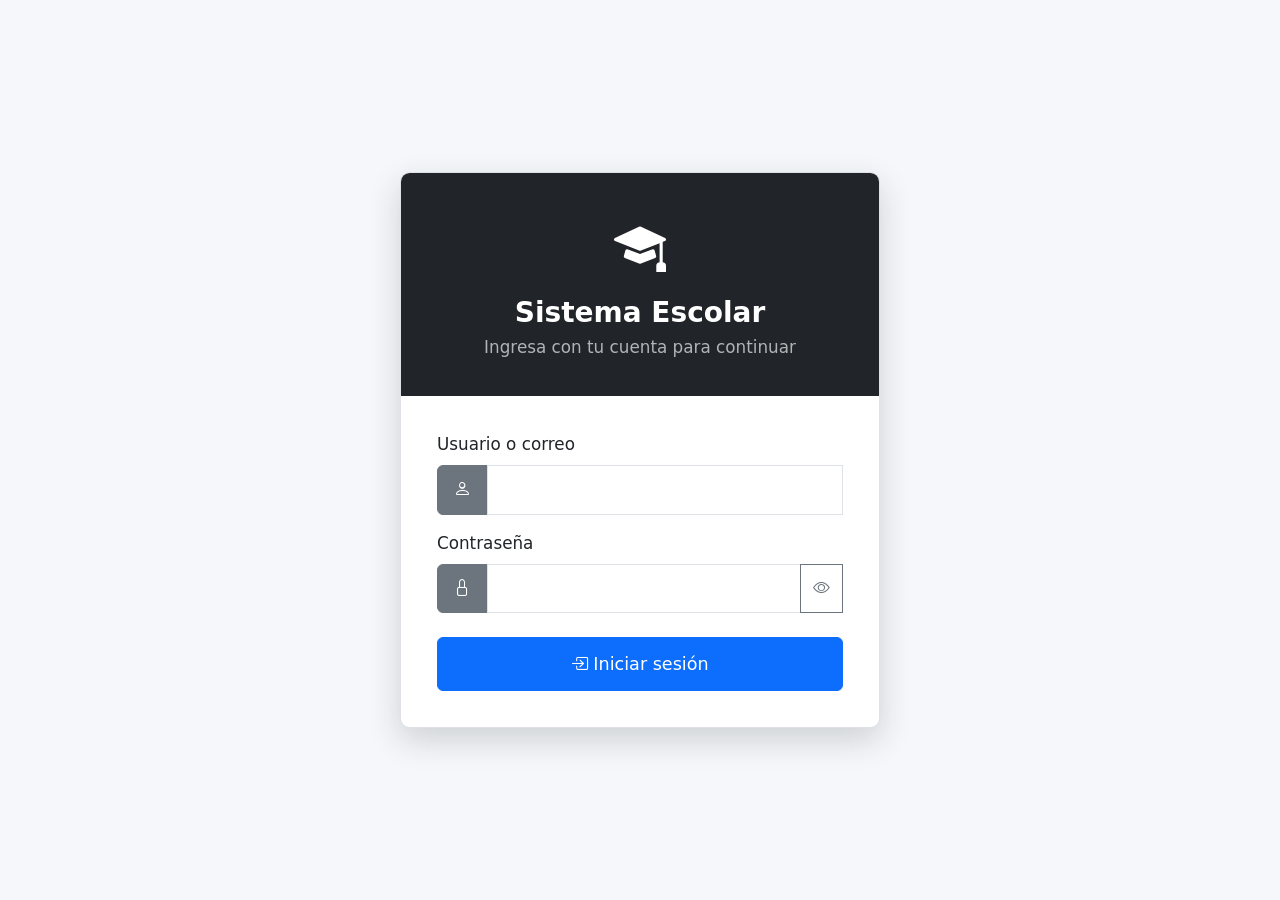
<file: login.html>
<!DOCTYPE html>
<html lang="es">
<head>
  <meta charset="UTF-8">
  <meta name="viewport" content="width=device-width, initial-scale=1.0">
  <title>Sistema - Iniciar sesión</title>

  <!-- Bootstrap 5 -->
  <link href="https://cdn.jsdelivr.net/npm/bootstrap@5.3.3/dist/css/bootstrap.min.css" rel="stylesheet">
  <!-- Bootstrap Icons -->
  <link rel="stylesheet" href="https://cdn.jsdelivr.net/npm/bootstrap-icons@1.11.3/font/bootstrap-icons.css">
  <!-- CSS propio -->
  <link rel="stylesheet" href="css/login.css">
</head>
<body>

  <main class="login-wrapper">
    <div class="login-card">

      <div class="login-brand">
        <i class="bi bi-mortarboard-fill"></i>
        <h1>Sistema Escolar</h1>
        <p>Ingresa con tu cuenta para continuar</p>
      </div>

      <div id="alertaLogin" class="alert alert-danger d-none" role="alert">
        <i class="bi bi-exclamation-triangle-fill me-2"></i>
        <span id="alertaTexto"></span>
      </div>

      <form id="formLogin" class="needs-validation" novalidate>
        <div class="mb-3">
          <label for="usuario" class="form-label">Usuario o correo</label>
          <div class="input-group">
            <span class="input-group-text"><i class="bi bi-person"></i></span>
            <input type="text" class="form-control" id="usuario" autocomplete="username" required>
            <div class="invalid-feedback">Escribe tu usuario o correo.</div>
          </div>
        </div>

        <div class="mb-4">
          <label for="password" class="form-label">Contraseña</label>
          <div class="input-group">
            <span class="input-group-text"><i class="bi bi-lock"></i></span>
            <input type="password" class="form-control" id="password" autocomplete="current-password" required>
            <button class="btn btn-outline-secondary" type="button" id="btnVerPassword" aria-label="Mostrar contraseña">
              <i class="bi bi-eye"></i>
            </button>
            <div class="invalid-feedback">Escribe tu contraseña.</div>
          </div>
        </div>

        <button class="btn btn-primary w-100" type="submit">
          <i class="bi bi-box-arrow-in-right me-1"></i>Iniciar sesión
        </button>
      </form>

    </div>
  </main>

  <script src="js/login.js"></script>
</body>
</html>
</file>
<file: css/login.css>
/* ================= LOGIN ================= */
:root {
  --login-dark: #212529;
  --login-gray: #6c757d;
  --login-bg: #f5f7fa;
}

html, body {
  height: 100%;
}

body {
  background-color: var(--login-bg);
  overflow-x: hidden;
  font-size: 1.05rem;
}

.login-wrapper {
  min-height: 100%;
  display: flex;
  align-items: center;
  justify-content: center;
  padding: 2rem;
}

.login-card {
  width: 100%;
  max-width: 480px;
  background: #fff;
  border: 1px solid #dee2e6;
  border-radius: 0.6rem;
  overflow: hidden;
  box-shadow: 0 0.75rem 2rem rgba(33, 37, 41, 0.18);
}

/* ---------- CABECERA ---------- */
.login-brand {
  background-color: var(--login-dark);
  color: #fff;
  text-align: center;
  padding: 2.25rem 1.75rem;
  margin-bottom: 0;
}

.login-brand i {
  font-size: 3.25rem;
  color: #fff;
}

.login-brand h1 {
  font-size: 1.75rem;
  font-weight: 600;
  margin: 0.6rem 0 0.3rem;
}

.login-brand p {
  margin: 0;
  color: rgba(255, 255, 255, 0.65);
  font-size: 1.05rem;
}

/* ---------- ALERTA Y FORMULARIO ---------- */
#alertaLogin {
  margin: 1.75rem 2.25rem 0;
}

#formLogin {
  padding: 2.25rem;
}

#formLogin .form-label {
  font-weight: 500;
  font-size: 1.05rem;
}

#formLogin .form-control,
#formLogin .input-group-text,
#formLogin .btn-outline-secondary {
  padding-top: 0.7rem;
  padding-bottom: 0.7rem;
  font-size: 1.05rem;
}

#formLogin .input-group-text {
  background-color: var(--login-gray);
  border-color: var(--login-gray);
  color: #fff;
  padding-left: 1rem;
  padding-right: 1rem;
}

#formLogin .form-control:focus {
  border-color: var(--login-gray);
  box-shadow: 0 0 0 0.2rem rgba(108, 117, 125, 0.25);
}

#formLogin .btn-primary {
  padding: 0.8rem 1rem;
  font-size: 1.1rem;
  font-weight: 500;
}

/* ---------- RESPONSIVE ---------- */
@media (max-width: 576px) {
  .login-wrapper { padding: 1rem; }
  .login-brand { padding: 1.5rem 1rem; }
  #formLogin { padding: 1.5rem; }
  #alertaLogin { margin: 1.5rem 1.5rem 0; }
}
</file>
